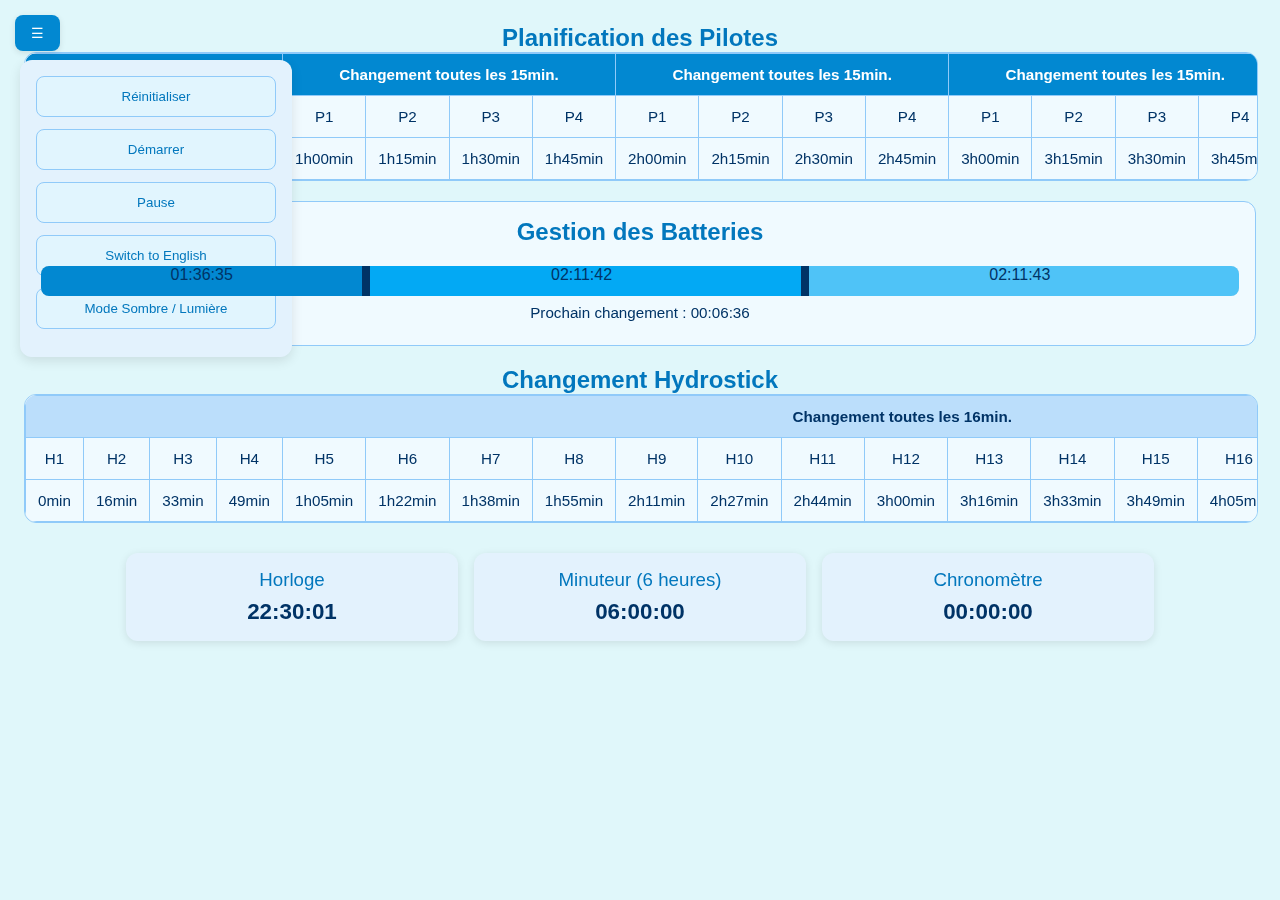
<file: index.html>
<!DOCTYPE html>
<html lang="fr">
<head>
  <meta charset="UTF-8">
  <meta name="viewport" content="width=device-width, initial-scale=1.0">
  	<link rel="icon" href="data:image/svg+xml,<svg xmlns=%22http://www.w3.org/2000/svg%22 viewBox=%220 0 100 100%22><text y=%22.9em%22 font-size=%2290%22>💧</text></svg>">
  <title>H2GP Manager</title>
  <link rel="stylesheet" href="styles.css" />

</head>
<body>

  <!-- Bouton pour afficher/masquer la barre latérale -->
  <button id="toggleSidebarButton" onclick="toggleSidebar()">☰</button>

  <!-- Barre latérale regroupant les contrôles -->
  <div id="sidebar">
    <button id="resetButton" onclick="resetSchedule()">Réinitialiser</button>
    <button id="startCombinedButton">Démarrer</button>
    <button id="pauseResumeButton" onclick="togglePauseResume()">Pause</button>
	<button id="switchToEnglish" onclick="window.location.href = '404';">Switch to English</button>
  <button id="themeSombreButton" onclick="themeSombre()">Mode Sombre / Lumière</button>
  </div>

  <!-- Contenu principal -->
  <div id="mainContent">
    <h2>Planification des Pilotes</h2>
    <div id="scheduleContainer">
  <table id="scheduleTable"></table>
</div>

<!-- Section des Batteries -->
<div id="batterySection">
  <h2>Gestion des Batteries</h2>
  <div id="batterySlicerContainer">
    <div id="batterySlicer">
      <div class="battery" id="battery1" style="width: 29.33%" data-value="4400"></div>
      <div class="handle" id="handle1"></div>
      <div class="battery" id="battery2" style="width: 35.33%" data-value="6000"></div>
      <div class="handle" id="handle2"></div>
      <div class="battery" id="battery3" style="width: 35.33%" data-value="6000"></div>
    </div>
  </div>
  <div id="batteryStatus">
    <p>Prochain changement : <span id="nextChange">--:--:--</span></p>
  </div>
</div>

<!-- Nouvelle Section 22P -->
<div id="hydrostickSection">
  <h2>Changement Hydrostick</h2>
  <div id="hydrostickContainer">
    <table id="hydrostickTable"></table>
  </div>
</div>

    <!-- Section pour l'horloge, le minuteur et le chronomètre -->
    <div id="footerTimers">
      <div id="clockContainer">
        <h3>Horloge</h3>
        <div id="clock">--:--:--</div>
      </div>
      <div id="timerContainer">
        <h3>Minuteur (6 heures)</h3>
        <div id="timer">06:00:00</div>
      </div>
      <div id="stopwatchContainer">
        <h3>Chronomètre</h3>
        <div id="stopwatch">00:00:00</div>
      </div>
    </div>
  </div>

  <!-- Élément audio pour le son -->
  <audio id="alertSound" src="son.mp3"></audio>
<script src="script.js"></script>
</body>
</html>
</file>
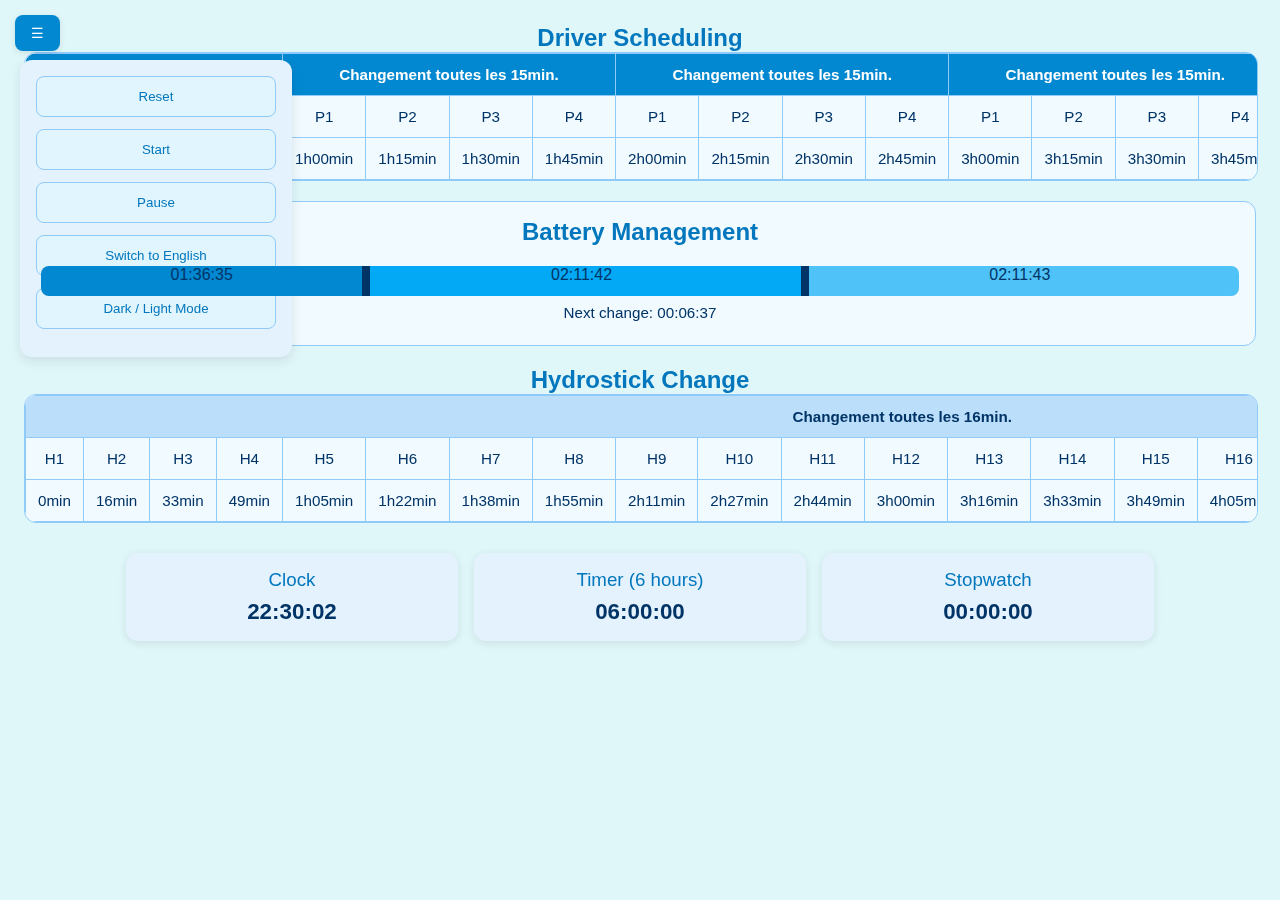
<file: en/index.html>
<!DOCTYPE html>
<html lang="en">
<head>
  <meta charset="UTF-8">
  <meta name="viewport" content="width=device-width, initial-scale=1.0">
  <link rel="icon" href="data:image/svg+xml,<svg xmlns=%22http://www.w3.org/2000/svg%22 viewBox=%220 0 100 100%22><text y=%22.9em%22 font-size=%2290%22>💧</text></svg>">
  <title>H2GP Manager</title>
  <link rel="stylesheet" href="styles.css" />
</head>
<body>

  <!-- Button to show/hide the sidebar -->
  <button id="toggleSidebarButton" onclick="toggleSidebar()">☰</button>

  <!-- Sidebar containing controls -->
  <div id="sidebar">
    <button id="resetButton" onclick="resetSchedule()">Reset</button>
    <button id="startCombinedButton">Start</button>
    <button id="pauseResumeButton" onclick="togglePauseResume()">Pause</button>
    <button id="switchToEnglish" onclick="window.location.href = '404';">Switch to English</button>
    <button id="themeSombreButton" onclick="themeSombre()">Dark / Light Mode</button>
  </div>

  <!-- Main content -->
  <div id="mainContent">
    <h2>Driver Scheduling</h2>
    <div id="scheduleContainer">
      <table id="scheduleTable"></table>
    </div>

    <!-- Battery Section -->
    <div id="batterySection">
      <h2>Battery Management</h2>
      <div id="batterySlicerContainer">
        <div id="batterySlicer">
          <div class="battery" id="battery1" style="width: 29.33%" data-value="4400"></div>
          <div class="handle" id="handle1"></div>
          <div class="battery" id="battery2" style="width: 35.33%" data-value="6000"></div>
          <div class="handle" id="handle2"></div>
          <div class="battery" id="battery3" style="width: 35.33%" data-value="6000"></div>
        </div>
      </div>
      <div id="batteryStatus">
        <p>Next change: <span id="nextChange">--:--:--</span></p>
      </div>
    </div>

    <!-- New 22P Section -->
    <div id="hydrostickSection">
      <h2>Hydrostick Change</h2>
      <div id="hydrostickContainer">
        <table id="hydrostickTable"></table>
      </div>
    </div>

    <!-- Section for clock, timer, and stopwatch -->
    <div id="footerTimers">
      <div id="clockContainer">
        <h3>Clock</h3>
        <div id="clock">--:--:--</div>
      </div>
      <div id="timerContainer">
        <h3>Timer (6 hours)</h3>
        <div id="timer">06:00:00</div>
      </div>
      <div id="stopwatchContainer">
        <h3>Stopwatch</h3>
        <div id="stopwatch">00:00:00</div>
      </div>
    </div>
  </div>

  <!-- Audio element for sound -->
  <audio id="alertSound" src="son.mp3"></audio>
  <script src="script.js"></script>
</body>
</html>
</file>
<file: styles.css>
/* ================================
   1. STYLES GLOBAUX ET BACKGROUND
   ================================ */
html, body {
  margin: 0;
  padding: 0;
  box-sizing: border-box;
  font-family: -apple-system, BlinkMacSystemFont, "Segoe UI", Roboto, "Helvetica Neue", Arial, sans-serif;
  background-color: #e0f7fa; /* Bleu très pâle, rappelant l'eau */
  color: #003366; /* Bleu marine profond */
}

/* ================================
   2. TYPOGRAPHIE
   ================================ */
h2, h3 {
  margin: 0;
  padding: 0;
  text-align: center;
  color: #0277bd; /* Bleu vif et apaisant */
  font-weight: 600;
}

/* ==========================
   3. BARRE LATÉRALE / MENU
   ========================== */
#toggleSidebarButton {
  position: fixed;
  top: 15px;
  left: 15px;
  z-index: 1000;
  padding: 10px 16px;
  background-color: #0288d1; /* Bleu standard */
  border: none;
  border-radius: 8px;
  cursor: pointer;
  color: #ffffff;
  font-size: 14px;
  font-weight: 500;
  box-shadow: 0 2px 6px rgba(0,0,0,0.1);
  transition: background-color 0.3s ease, transform 0.2s ease;
}

#toggleSidebarButton:hover {
  background-color: #03a9f4; /* Bleu plus clair au survol */
  transform: translateY(-2px);
}

#sidebar {
  position: fixed;
  top: 60px;
  left: 20px;
  width: 240px;
  padding: 16px;
  background-color: #e3f2fd; /* Bleu très pâle */
  border-radius: 12px;
  box-shadow: 0 4px 12px rgba(0,0,0,0.1);
  display: block;
}

#sidebar button {
  width: 100%;
  margin-bottom: 12px;
  padding: 12px;
  background-color: #e1f5fe; /* Bleu très clair pour le bouton */
  border: 1px solid #90caf9;
  border-radius: 8px;
  cursor: pointer;
  color: #0277bd; /* Texte bleu assorti */
  font-weight: 500;
  transition: background-color 0.3s ease, transform 0.1s ease;
}

#sidebar button:hover {
  background-color: #cbe2f6; /* Légère variation pour l'effet hover */
  transform: translateY(-2px);
}

/* ==============================
   4. CONTENEUR PRINCIPAL (MAIN)
   ============================== */
#mainContent {
  padding: 24px;
}

/* ==========================
   5. TABLEAU DE PLANIFICATION
   ========================== */
#scheduleContainer {
  width: 100%;
  overflow-x: auto;
  border: 1px solid #90caf9;
  border-radius: 12px;
  background-color: #e3f2fd; /* Bleu très pâle */
}

#scheduleTable {
  width: max-content;
  border-collapse: collapse;
}

#scheduleTable th, #scheduleTable td {
  border: 1px solid #90caf9;
  text-align: center;
}

#scheduleTable th {
  background-color: #0288d1; /* Bleu pour l'en-tête */
  color: #ffffff;
  font-weight: 600;
}

#scheduleTable td {
  background-color: #f0faff; /* Bleu ultra pâle */
}

#scheduleTable td button {
  padding: 8px 12px;
  background-color: #0288d1; /* Bouton bleu */
  color: #ffffff;
  border: none;
  cursor: pointer;
  border-radius: 6px;
  font-size: 14px;
  transition: background-color 0.3s ease;
}

#scheduleTable td button:hover {
  background-color: #0277bd;
}

table {
  width: 100%;
  border-collapse: collapse;
  background-color: #f0faff; /* Fond très pâle */
  border-radius: 12px;
  overflow: hidden;
  box-shadow: 0 2px 8px rgba(0,0,0,0.05);
}

th, td {
  border: 1px solid #90caf9;
  padding: 12px;
  text-align: center;
  font-size: 0.95rem;
  color: #003366;
}

th {
  background-color: #bbdefb; /* Doux bleu pastel */
  font-weight: 600;
}

td button {
  margin: 0;
  padding: 8px 14px;
  background-color: #0288d1;
  color: #ffffff;
  border: none;
  border-radius: 8px;
  cursor: pointer;
  font-size: 14px;
  transition: background-color 0.3s ease;
}

td button:hover {
  background-color: #0277bd;
}

/* ============================
   6. SECTION HORLOGE & TIMERS
   ============================ */
#footerTimers {
  margin-top: 30px;
  display: flex;
  flex-wrap: wrap;
  justify-content: center;
  gap: 16px;
}

#footerTimers > div {
  flex: 1 1 250px;
  max-width: 300px;
  text-align: center;
  background-color: #e3f2fd; /* Fond bleu très pâle pour les timers */
  padding: 16px;
  border-radius: 12px;
  box-shadow: 0 2px 8px rgba(0,0,0,0.1);
  transition: transform 0.2s ease;
}

#footerTimers > div:hover {
  transform: translateY(-4px);
}

#footerTimers div h3 {
  margin-bottom: 8px;
  color: #0277bd; /* En-tête des timers en bleu */
  font-weight: 500;
}

#footerTimers div > div {
  font-size: 1.4rem;
  color: #003366;
  font-weight: bold;
}

/* =========================
   7. BOUTONS GÉNÉRAUX
   ========================= */
button {
  outline: none;
  border: none;
  font-weight: 500;
  transition: background-color 0.3s ease, transform 0.2s ease;
}

button:active {
  transform: scale(0.98);
}

/* =========================
   8. BATTERIES
   ========================= */
#batterySlicerContainer {
  width: 100%;
  margin-top: 20px;
}

#batterySlicer {
  display: flex;
  height: 30px;
  background-color: #e0e0e0;
  border-radius: 8px;
  overflow: hidden;
  position: relative;
}

.battery {
  height: 100%;
  transition: width 0.2s ease;
}

/* Adaptation aux tons bleus inspirés de l’hydrogène */
#battery1 { background-color: #0288d1; }
#battery2 { background-color: #03a9f4; }
#battery3 { background-color: #4fc3f7; }

.handle {
  width: 8px;
  background-color: #003366;
  cursor: ew-resize;
  position: absolute;
  top: 0;
  bottom: 0;
}

#handle1 { left: 29.33%; }
#handle2 { left: 64.66%; }

#batterySection {
  /* Style inspiré du planning des pilotes */
  background-color: #f0faff; /* Fond bleu très pâle */
  border: 1px solid #90caf9;
  border-radius: 12px;
  padding: 16px;
  margin: 20px auto;
  text-align: center;
}

#batteryStatus p {
  margin: 8px 0;
  font-size: 0.95rem;
  color: #003366;
}

#hydrostickContainer {
  width: 100%;
  overflow-x: auto;
  border: 1px solid #90caf9;
  border-radius: 12px;
  background-color: #e3f2fd; /* Fond bleu très pâle */
}
</file>
<file: en/styles.css>
/* ================================
   1. STYLES GLOBAUX ET BACKGROUND
   ================================ */
html, body {
  margin: 0;
  padding: 0;
  box-sizing: border-box;
  font-family: -apple-system, BlinkMacSystemFont, "Segoe UI", Roboto, "Helvetica Neue", Arial, sans-serif;
  background-color: #e0f7fa; /* Bleu très pâle, rappelant l'eau */
  color: #003366; /* Bleu marine profond */
}

/* ================================
   2. TYPOGRAPHIE
   ================================ */
h2, h3 {
  margin: 0;
  padding: 0;
  text-align: center;
  color: #0277bd; /* Bleu vif et apaisant */
  font-weight: 600;
}

/* ==========================
   3. BARRE LATÉRALE / MENU
   ========================== */
#toggleSidebarButton {
  position: fixed;
  top: 15px;
  left: 15px;
  z-index: 1000;
  padding: 10px 16px;
  background-color: #0288d1; /* Bleu standard */
  border: none;
  border-radius: 8px;
  cursor: pointer;
  color: #ffffff;
  font-size: 14px;
  font-weight: 500;
  box-shadow: 0 2px 6px rgba(0,0,0,0.1);
  transition: background-color 0.3s ease, transform 0.2s ease;
}

#toggleSidebarButton:hover {
  background-color: #03a9f4; /* Bleu plus clair au survol */
  transform: translateY(-2px);
}

#sidebar {
  position: fixed;
  top: 60px;
  left: 20px;
  width: 240px;
  padding: 16px;
  background-color: #e3f2fd; /* Bleu très pâle */
  border-radius: 12px;
  box-shadow: 0 4px 12px rgba(0,0,0,0.1);
  display: block;
}

#sidebar button {
  width: 100%;
  margin-bottom: 12px;
  padding: 12px;
  background-color: #e1f5fe; /* Bleu très clair pour le bouton */
  border: 1px solid #90caf9;
  border-radius: 8px;
  cursor: pointer;
  color: #0277bd; /* Texte bleu assorti */
  font-weight: 500;
  transition: background-color 0.3s ease, transform 0.1s ease;
}

#sidebar button:hover {
  background-color: #cbe2f6; /* Légère variation pour l'effet hover */
  transform: translateY(-2px);
}

/* ==============================
   4. CONTENEUR PRINCIPAL (MAIN)
   ============================== */
#mainContent {
  padding: 24px;
}

/* ==========================
   5. TABLEAU DE PLANIFICATION
   ========================== */
#scheduleContainer {
  width: 100%;
  overflow-x: auto;
  border: 1px solid #90caf9;
  border-radius: 12px;
  background-color: #e3f2fd; /* Bleu très pâle */
}

#scheduleTable {
  width: max-content;
  border-collapse: collapse;
}

#scheduleTable th, #scheduleTable td {
  border: 1px solid #90caf9;
  text-align: center;
}

#scheduleTable th {
  background-color: #0288d1; /* Bleu pour l'en-tête */
  color: #ffffff;
  font-weight: 600;
}

#scheduleTable td {
  background-color: #f0faff; /* Bleu ultra pâle */
}

#scheduleTable td button {
  padding: 8px 12px;
  background-color: #0288d1; /* Bouton bleu */
  color: #ffffff;
  border: none;
  cursor: pointer;
  border-radius: 6px;
  font-size: 14px;
  transition: background-color 0.3s ease;
}

#scheduleTable td button:hover {
  background-color: #0277bd;
}

table {
  width: 100%;
  border-collapse: collapse;
  background-color: #f0faff; /* Fond très pâle */
  border-radius: 12px;
  overflow: hidden;
  box-shadow: 0 2px 8px rgba(0,0,0,0.05);
}

th, td {
  border: 1px solid #90caf9;
  padding: 12px;
  text-align: center;
  font-size: 0.95rem;
  color: #003366;
}

th {
  background-color: #bbdefb; /* Doux bleu pastel */
  font-weight: 600;
}

td button {
  margin: 0;
  padding: 8px 14px;
  background-color: #0288d1;
  color: #ffffff;
  border: none;
  border-radius: 8px;
  cursor: pointer;
  font-size: 14px;
  transition: background-color 0.3s ease;
}

td button:hover {
  background-color: #0277bd;
}

/* ============================
   6. SECTION HORLOGE & TIMERS
   ============================ */
#footerTimers {
  margin-top: 30px;
  display: flex;
  flex-wrap: wrap;
  justify-content: center;
  gap: 16px;
}

#footerTimers > div {
  flex: 1 1 250px;
  max-width: 300px;
  text-align: center;
  background-color: #e3f2fd; /* Fond bleu très pâle pour les timers */
  padding: 16px;
  border-radius: 12px;
  box-shadow: 0 2px 8px rgba(0,0,0,0.1);
  transition: transform 0.2s ease;
}

#footerTimers > div:hover {
  transform: translateY(-4px);
}

#footerTimers div h3 {
  margin-bottom: 8px;
  color: #0277bd; /* En-tête des timers en bleu */
  font-weight: 500;
}

#footerTimers div > div {
  font-size: 1.4rem;
  color: #003366;
  font-weight: bold;
}

/* =========================
   7. BOUTONS GÉNÉRAUX
   ========================= */
button {
  outline: none;
  border: none;
  font-weight: 500;
  transition: background-color 0.3s ease, transform 0.2s ease;
}

button:active {
  transform: scale(0.98);
}

/* =========================
   8. BATTERIES
   ========================= */
#batterySlicerContainer {
  width: 100%;
  margin-top: 20px;
}

#batterySlicer {
  display: flex;
  height: 30px;
  background-color: #e0e0e0;
  border-radius: 8px;
  overflow: hidden;
  position: relative;
}

.battery {
  height: 100%;
  transition: width 0.2s ease;
}

/* Adaptation aux tons bleus inspirés de l’hydrogène */
#battery1 { background-color: #0288d1; }
#battery2 { background-color: #03a9f4; }
#battery3 { background-color: #4fc3f7; }

.handle {
  width: 8px;
  background-color: #003366;
  cursor: ew-resize;
  position: absolute;
  top: 0;
  bottom: 0;
}

#handle1 { left: 29.33%; }
#handle2 { left: 64.66%; }

#batterySection {
  /* Style inspiré du planning des pilotes */
  background-color: #f0faff; /* Fond bleu très pâle */
  border: 1px solid #90caf9;
  border-radius: 12px;
  padding: 16px;
  margin: 20px auto;
  text-align: center;
}

#batteryStatus p {
  margin: 8px 0;
  font-size: 0.95rem;
  color: #003366;
}

#hydrostickContainer {
  width: 100%;
  overflow-x: auto;
  border: 1px solid #90caf9;
  border-radius: 12px;
  background-color: #e3f2fd; /* Fond bleu très pâle */
}
</file>
